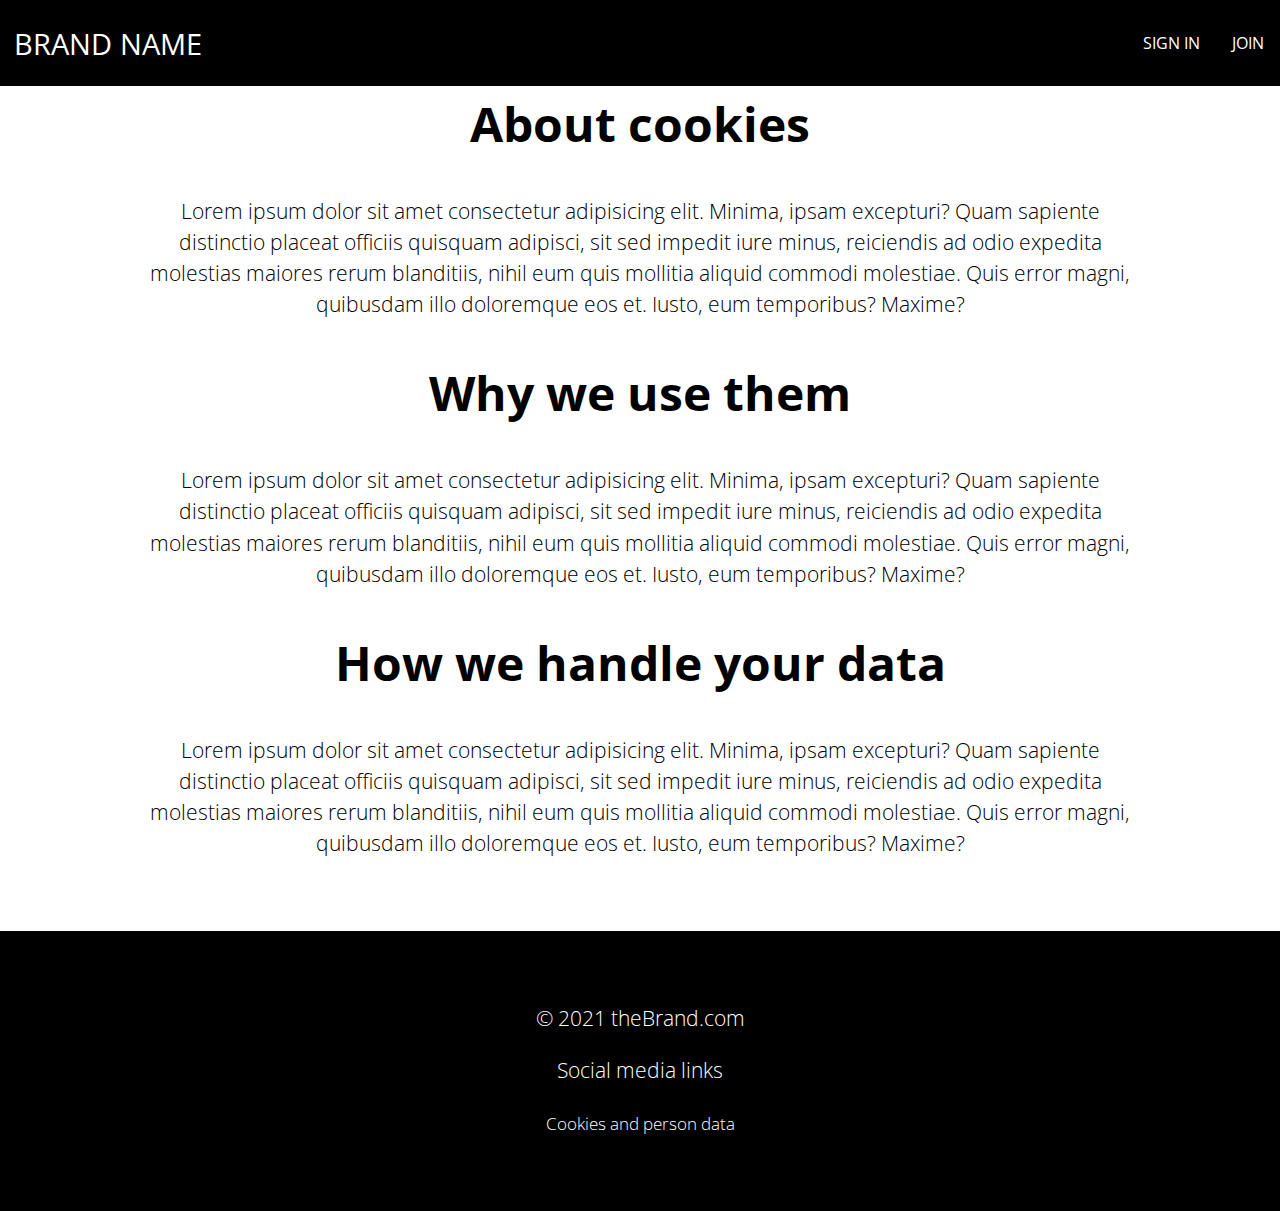
<file: cookies.html>
<!DOCTYPE html>
<html lang="zxx">

<head>
    <meta charset="UTF-8" />
    <meta name="viewport" content="width=device-width, initial-scale=1.0" />
    <meta http-equiv="X-UA-Compatible" content="ie=edge" />
    <title>Brand Name | Integrity Policy</title>
    <link rel="stylesheet" href="./style.css" type="text/css" />
</head>

<body>

    <header>
        <nav class="navbar">
            <!--Logo-->
            <div class="brand-name"><a href="index.html">Brand Name</a></div>
            <!--Hamburger menu for mobile version-->
            <a href="#" class="toggle-button">
                <span class="bar"></span>
                <span class="bar"></span>
                <span class="bar"></span>
            </a>
            <!--Nav links-->
            <div class="nav-links">
                <ul>
                    <li><a href="login.html">sign in</a></li>
                    <li><a href="join.html">join</a></li>
                </ul>
            </div>
        </nav>
    </header>

    <!--Information about cookies and integrity policy-->
    <main>
        
        <!--In this case I use lorem ipsum placeholder text. That gave an error message in the W3C Markup validation service. The fix is to set html lang="zxx",
        so I did this only when having this lorem ipsum text-->
        <h2>About cookies</h2>
        <p>Lorem ipsum dolor sit amet consectetur adipisicing elit. Minima, ipsam excepturi? Quam sapiente distinctio
            placeat officiis quisquam adipisci, sit sed impedit iure minus, reiciendis ad odio expedita molestias
            maiores rerum blanditiis, nihil eum quis mollitia aliquid commodi molestiae. Quis error magni, quibusdam
            illo doloremque eos et. Iusto, eum temporibus? Maxime?</p>

        <h2>Why we use them</h2>
        <p>Lorem ipsum dolor sit amet consectetur adipisicing elit. Minima, ipsam excepturi? Quam sapiente distinctio
            placeat officiis quisquam adipisci, sit sed impedit iure minus, reiciendis ad odio expedita molestias
            maiores rerum blanditiis, nihil eum quis mollitia aliquid commodi molestiae. Quis error magni, quibusdam
            illo doloremque eos et. Iusto, eum temporibus? Maxime?</p>

        <h2>How we handle your data</h2>
        <p>Lorem ipsum dolor sit amet consectetur adipisicing elit. Minima, ipsam excepturi? Quam sapiente distinctio
            placeat officiis quisquam adipisci, sit sed impedit iure minus, reiciendis ad odio expedita molestias
            maiores rerum blanditiis, nihil eum quis mollitia aliquid commodi molestiae. Quis error magni, quibusdam
            illo doloremque eos et. Iusto, eum temporibus? Maxime?</p>

    </main>

    <footer>
        <p>&copy; 2021 theBrand.com</p>
        <p>Social media links</p>
        <p><a href="cookies.html">Cookies and person data</a></p>
    </footer>

    <!--Script to toggle hamburger menu-->
    <script src="script.js"></script>
</body>

</html>
</file>
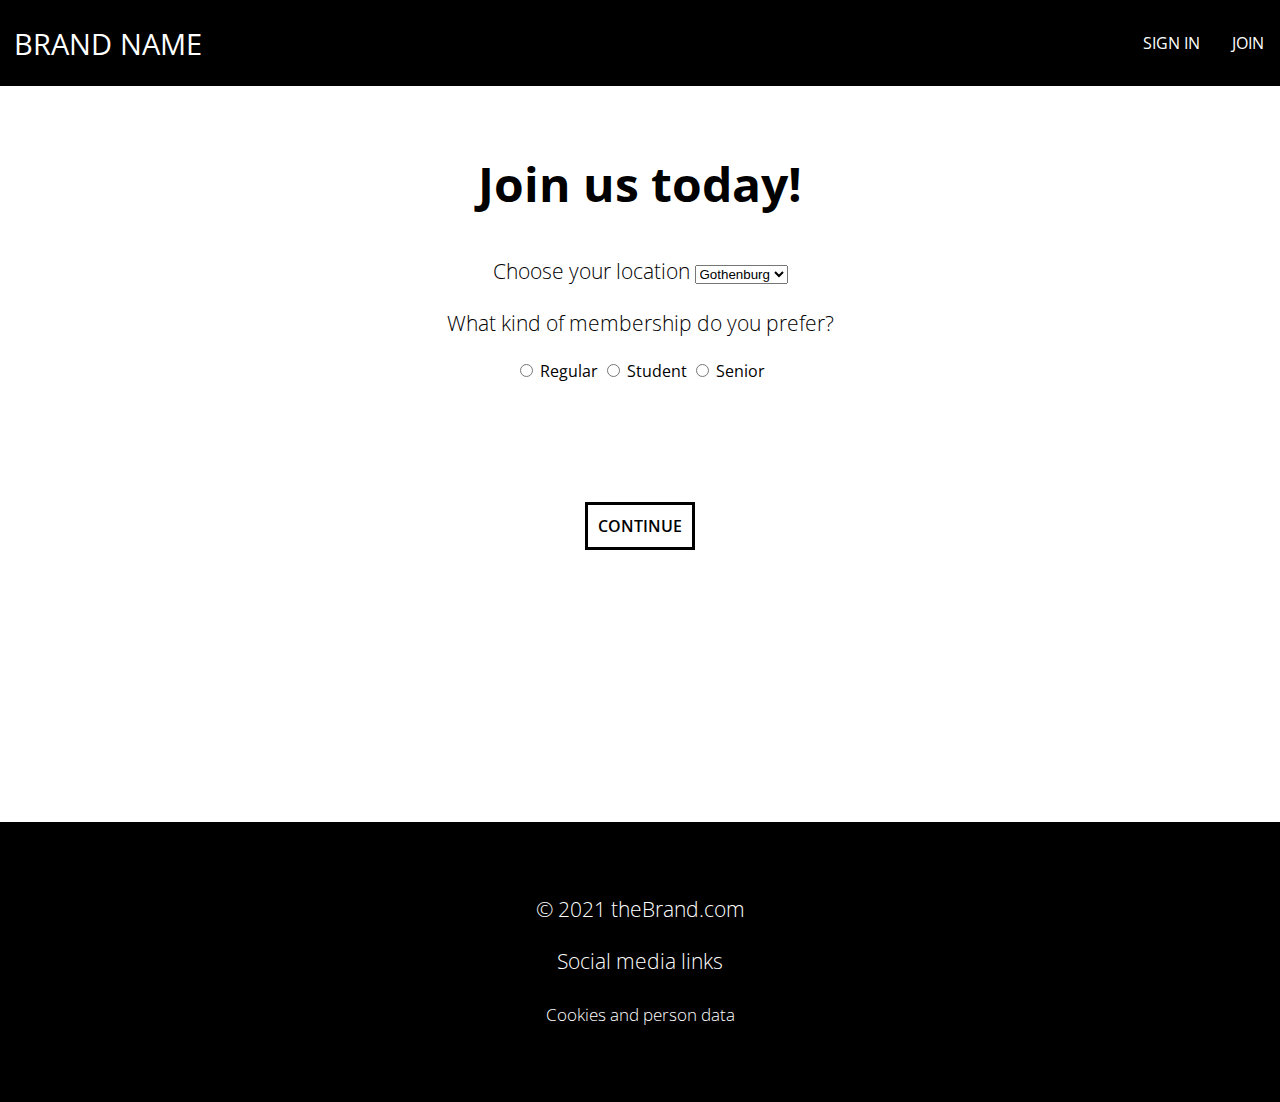
<file: join.html>
<!DOCTYPE html>
<html lang="en">

<head>
    <meta charset="UTF-8" />
    <meta name="viewport" content="width=device-width, initial-scale=1.0" />
    <meta http-equiv="X-UA-Compatible" content="ie=edge" />
    <title>Brand Name | Join</title>
    <link rel="stylesheet" href="./style.css" type="text/css" />
</head>

<body>

    <header>
        <nav class="navbar">
            <!--Logo-->
            <div class="brand-name"><a href="index.html">Brand Name</a></div>
            <!--Hamburger menu for mobile version-->
            <a href="#" class="toggle-button">
                <span class="bar"></span>
                <span class="bar"></span>
                <span class="bar"></span>
            </a>
            <!--Nav links-->
            <div class="nav-links">
                <ul>
                    <li><a href="login.html">sign in</a></li>
                    <li><a href="join.html">join</a></li>
                </ul>
            </div>
        </nav>
    </header>

    <main>

        <div class="new-member-form">
            <h2>Join us today!</h2>
            <form action="#" method="GET" id="contact-form">
                <p>
                    <label for="city">
                        Choose your location
                    </label>
                    <select name="city" id="city">
                        <option value="Gothenburg">Gothenburg</option>
                        <option value="Stockholm">Stockholm</option>
                        <option value="Malmö">Malmö</option>
                    </select>
                </p>

                <p>What kind of membership do you prefer?</p>
                <div class="radio-buttons">
                    <input type="radio" name="membership" value="regular" id="regular">
                    <label for="regular">Regular</label>
                    <input type="radio" name="membership" value="student" id="student">
                    <label for="student">Student</label>
                    <input type="radio" name="membership" value="senior" id="senior">
                    <label for="senior">Senior</label>
                </div>
            </form>
        </div>

        <!--This button will have a function that when clicked, more input fields will be shown. Those input fields will ask for more personal data needed for registering a new member. -->
        <a class="button" href="#">continue</a>

    </main>

    <footer>
        <p>&copy; 2021 theBrand.com</p>
        <p>Social media links</p>
        <p><a href="cookies.html">Cookies and person data</a></p>
    </footer>

    <!--Script to toggle hamburger menu-->
    <script src="script.js"></script>
</body>

</html>
</file>
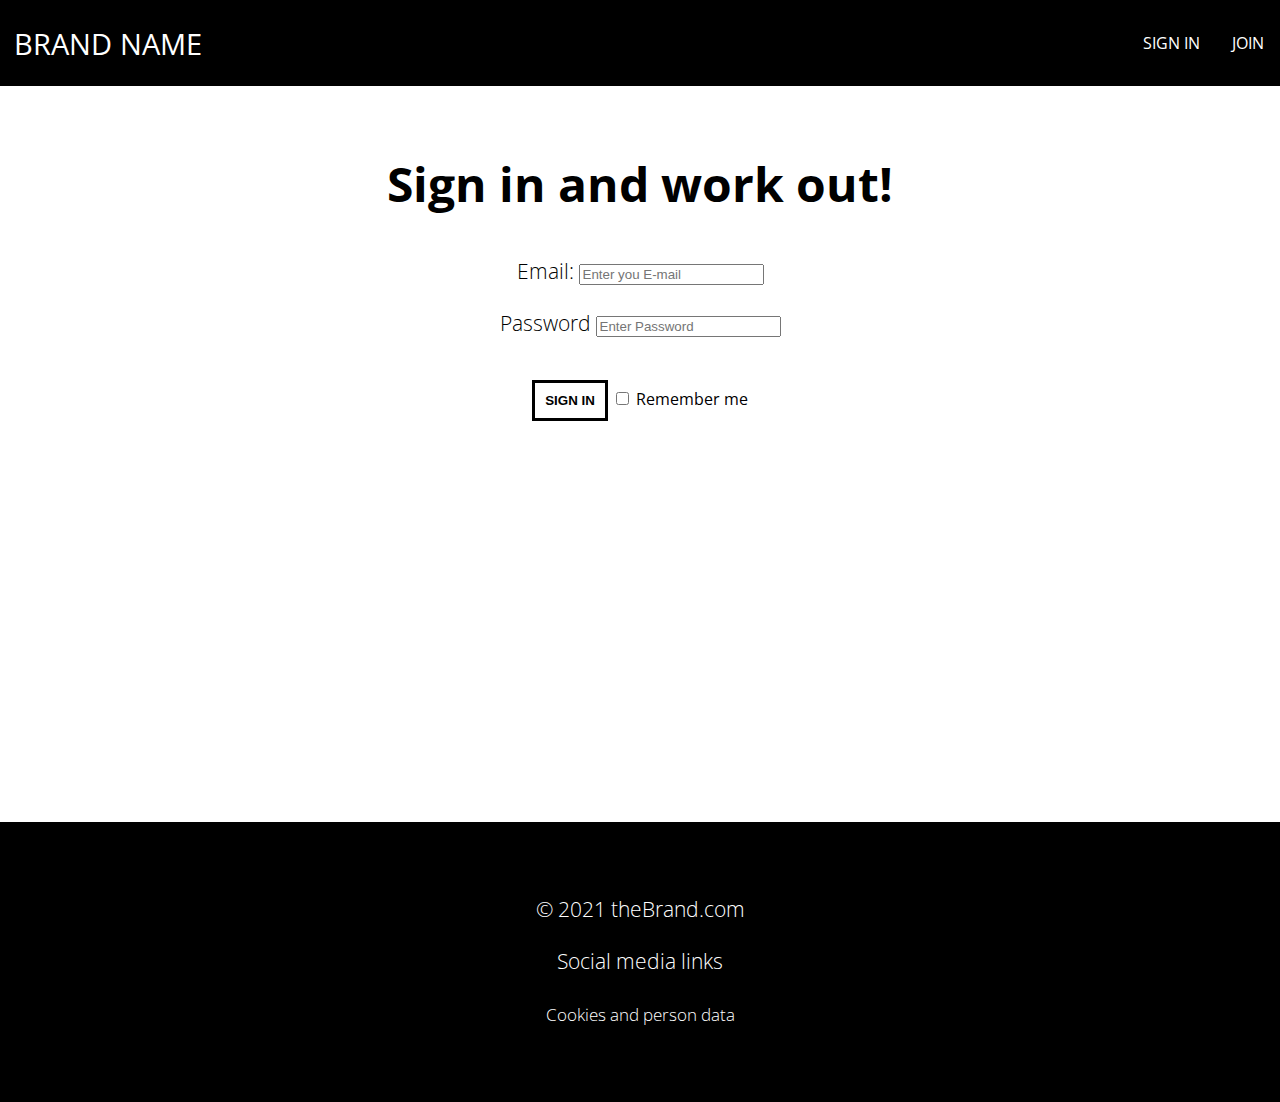
<file: login.html>
<!DOCTYPE html>
<html lang="en">

<head>
    <meta charset="UTF-8" />
    <meta name="viewport" content="width=device-width, initial-scale=1.0" />
    <meta http-equiv="X-UA-Compatible" content="ie=edge" />
    <title>Brand Name | Login</title>
    <link rel="stylesheet" href="./style.css" type="text/css" />
</head>

<body>

    <header>
        <nav class="navbar">
            <!--Logo-->
            <div class="brand-name"><a href="index.html">Brand Name</a></div>
            <!--Hamburger menu for mobile version-->
            <a href="#" class="toggle-button">
                <span class="bar"></span>
                <span class="bar"></span>
                <span class="bar"></span>
            </a>
            <!--Nav links-->
            <div class="nav-links">
                <ul>
                    <li><a href="login.html">sign in</a></li>
                    <li><a href="join.html">join</a></li>
                </ul>
            </div>
        </nav>
    </header>

    <main>
        <!--Login form for members-->
        <div class="login-form">
            <h2>Sign in and work out!</h2>
            <form action="#" method="GET" id="contact-form">
                <p>
                    <label>
                        Email:
                        <input type="email" placeholder="Enter you E-mail" name="email" required="required" />
                    </label>
                </p>
                <p>
                    <label>Password</label>
                    <input type="password" placeholder="Enter Password" name="psw" required="required">
                </p>

                <button class="submit-button" type="submit">sign in</button>

                <label>
                    <input type="checkbox" name="remember"> Remember me
                </label>
            </form>
        </div>

    </main>

    <footer>
        <p>&copy; 2021 theBrand.com</p>
        <p>Social media links</p>
        <p><a href="cookies.html">Cookies and person data</a></p>
    </footer>

    <!--Script to toggle hamburger menu-->
    <script src="script.js"></script>
</body>

</html>
</file>
<file: style.css>
@import url('https://fonts.googleapis.com/css2?family=Open+Sans&display=swap');


/*Overall styles. Choosen font styles, one imported and one backup style. Removed all default margins. Centered all text in the middle. */
body {
  font-family: 'Open Sans', sans-serif;
  margin: 0; 
  text-align: center; 
}

/*Main content left and right margins will be automatically calculated by browser. Max-width is for the cases when the viewport is very wide.
 Min-height is so the footer stays at the bottom when main content is small. */
main {
  max-width: 1000px; 
  margin: auto; 
  min-height: 80vh; 
}

/*Navbar styles. Position fixed will make the navbar always visible at the top of the viewport when scrolling down the page. */
.navbar {
  display:flex;
  justify-content: space-between;
  align-items: center;
  background-color: black;
  color: white;
  position: fixed;
  width: 100%; 
  
}

.brand-name a{
  font-size: 1.8em;
  margin: .5em;
  text-decoration: none;
  text-transform: uppercase;
  color: white;
}

.nav-links ul {
  display: flex;
}

.nav-links li {
  list-style: none; 
}

.nav-links li a{
  text-decoration: none;
  text-transform: uppercase;
  color: white;
  padding: 1em;
  display: block;
}

/*Style when hovering over links*/
.navbar a:hover {
  color: #666;
}


/*Hamburger menu styles*/
.toggle-button {
  position: absolute; /*forces it to be to the right without messing with the flow of the other elements*/
  top: .70em;
  right: 1em;
  display: none; /*don't want it to show in desktop*/
  flex-direction: column;
  justify-content: space-between;
  width: 2em;
  height:1.3em;
}

.toggle-button .bar {
  height: 0.2em;
  width: 100%;
  background-color: white;
}

/*Paragraph and heading styles*/
h1 {
  color: white;
  font-size: 4em;
}

h2 {
  font-size: 3em;
}

h3 {
  font-size: 2em;
}

p {
  font-size: 1.3em;
  font-weight: 200;
  line-height: 1.5; 
}


/*Image by Simon Hajducki. Downloaded from Unsplash.com*/
.header-image {
  background-image: url("./images/boxing.jpg");
  background-repeat: no-repeat;
  background-size: cover;
  padding: 10%;
}

/* Header button style */
.header-image a {
  color: white;
  border: white solid;
  font-weight: 600;
  text-transform: uppercase;
  text-decoration: none;
  padding: 1%;
  display: inline-block;
}

.header-image a:hover {
  color:#666;
}

.header-image h3 {
  color: white;
}

/*Main section styles*/
main {
  padding: 4%;
}

.flex-content {
  display: flex;
  justify-content: center;
}

.flex-item {
  margin: 1em;
}


/*this is so the flex row images are all in the same size and aligns perfectly*/
.flex-item-img {
  width:  300px;
  height: 300px;
  background-repeat: no-repeat;
  background-size: cover;
  margin: auto;
}


/*Article section*/
.articles {
  margin-top: 10%;
}

.article-container{
  display: grid;
  grid-template-columns: 1fr 1fr;
  grid-column-gap: 5%;
  padding-top: 0;
  padding-bottom: 0;
  text-align: left;
}

/*placeholder img by Jelmer Assink. Downloaded from Unsplah.com */
.image img {
  width: 100%; 
}


/* Button style */
.button {
  border: black solid;
  font-weight: 600; 
  color: black;
  text-transform: uppercase;
  text-decoration: none;
  padding: 1%;
  display: inline-block;
  margin-bottom: 2%;
  margin-top: 2%;
}

.button:hover {
  background-color: black;
  color: white;
}


/*Join page */
.new-member-form{
  text-align: center; 
  margin-top: 10%;
  margin-bottom: 10%;
}

.radio-buttons{
  text-align: center;
}

/*Login page*/
.login-form {
  text-align: center; 
  margin-top: 10%;
  margin-bottom: 10%;
}

.submit-button {
  border: black solid;
  background-color: white;
  font-weight: 600;
  color: black;
  text-transform: uppercase;
  padding: 1%;
  display: inline-block;
  margin-bottom: 2%;
  margin-top: 2%;
}

.submit-button:hover {
  background-color: black;
  color: white;
}


/* Footer styles*/
footer {
  background-color: black;
  color: white;
  padding: 4%;
}

footer a{
  color: white;
  text-decoration: none;
  font-size: 0.8em;
}

footer a:hover {
  color:#666;
}



/* Media Queries*/


/* Tablet styles. Devices Like ipad that have a 768 pixels width */

@media (max-width:800px) { 

  .flex-content {
    flex-direction: column; 
  }

  .header-image {
    background-position: center; /* on desktop, focus is on the girls head in the picture. On smaller devices it will center the upper body, head and boxing gloves */
  }
 
}


/* Mobile devices */

@media (max-width:500px) { 

  h1 {
    font-size: 2.5em;
  }

  .header-image h3 {
    display: none; /* removes the sub title from header. It would clutter when screen is small. */
  }

  .flex-content {
    flex-direction: column;
  }

  .header-image {
    background-position: center; 
  }

  /*Hamburger menu*/

  .toggle-button {
    display: flex;
  }

  .nav-links {
    display: none;
    width: 100%;
  }

  .navbar {
    flex-direction: column;
    align-items: flex-start;
  }

  .nav-links ul {
    width: 100%;
    flex-direction: column;
    padding-left: 0;
  }

  .nav-links li a {
    padding: .5em 1em;
  }

  .nav-links.active {
    display: flex;
  }

}
</file>
